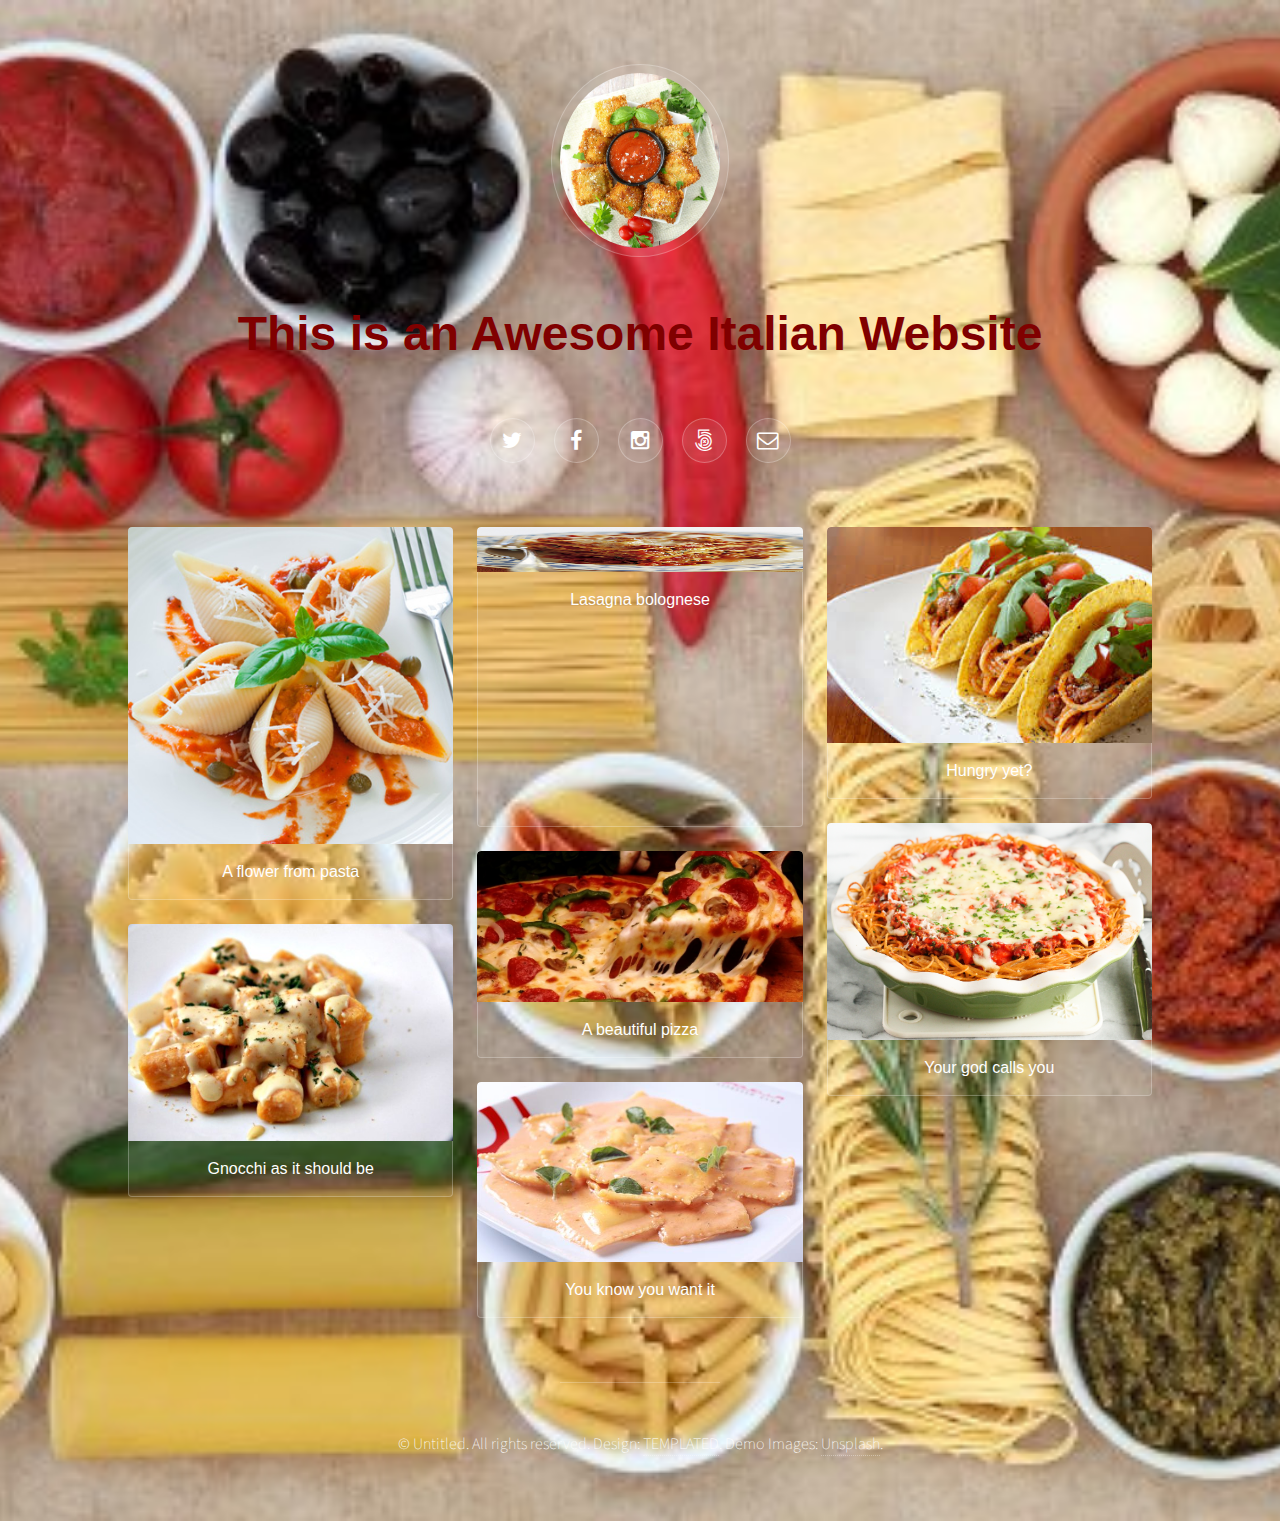
<file: FOOD/templated-visualize/index.html>
<!DOCTYPE HTML>
<!--
	Visualize by TEMPLATED
	templated.co @templatedco
	Released for free under the Creative Commons Attribution 3.0 license (templated.co/license)
-->
<html>
	<head>
		<title>Visualize by TEMPLATED</title>
		<meta charset="utf-8" />
		<meta name="viewport" content="width=device-width, initial-scale=1" />
		<link rel="stylesheet" href="assets/css/main.css" />
	</head>
	<body>

		<!-- Wrapper -->
			<div id="wrapper">

				<!-- Header -->
					<header id="header">
						<span class="avatar"><img src="images/avatar.jpg" alt="" /></span>
						<h1>This is an Awesome Italian Website <br />
						</h1>
						<ul class="icons">
							<li><a href="#" class="icon style2 fa-twitter"><span class="label">Twitter</span></a></li>
							<li><a href="#" class="icon style2 fa-facebook"><span class="label">Facebook</span></a></li>
							<li><a href="#" class="icon style2 fa-instagram"><span class="label">Instagram</span></a></li>
							<li><a href="#" class="icon style2 fa-500px"><span class="label">500px</span></a></li>
							<li><a href="#" class="icon style2 fa-envelope-o"><span class="label">Email</span></a></li>
						</ul>
					</header>

				<!-- Main -->
					<section id="main">

						<!-- Thumbnails -->
							<section class="thumbnails">
								<div>
									<a href="images/fulls/01.jpg">
										<img src="images/thumbs/01.jpg" alt="" />
										<h3>A flower from pasta</h3>
									</a>
									<a href="images/fulls/02.jpg">
										<img src="images/thumbs/02.jpg" alt="" />
										<h3>Gnocchi as it should be</h3>
									</a>
								</div>
								<div>
									<a href="images/fulls/03.jpg">
										<img src="Lazania.jpg" alt="bla" height="15%"  />
										<h3>Lasagna bolognese</h3>
									</a>
									<a href="images/fulls/04.jpg">
										<img src="images/thumbs/04.jpg" alt="" />
										<h3>A beautiful pizza</h3>
									</a>
									<a href="images/fulls/05.jpg">
										<img src="images/thumbs/05.jpg" alt="" />
										<h3>You know you want it</h3>
									</a>
								</div>
								<div>
									<a href="images/fulls/06.jpg">
										<img src="images/thumbs/06.jpg" alt="" />
										<h3>Hungry yet?</h3>
									</a>
									<a href="images/fulls/07.jpg">
										<img src="images/thumbs/07.jpg" alt="" />
										<h3>Your god calls you</h3>
									</a>
								</div>
							</section>

					</section>

				<!-- Footer -->
					<footer id="footer">
						<p>&copy; Untitled. All rights reserved. Design: <a href="http://templated.co">TEMPLATED</a>. Demo Images: <a href="http://unsplash.com">Unsplash</a>.</p>
					</footer>

			</div>

		<!-- Scripts -->
			<script src="assets/js/jquery.min.js"></script>
			<script src="assets/js/jquery.poptrox.min.js"></script>
			<script src="assets/js/skel.min.js"></script>
			<script src="assets/js/main.js"></script>

	</body>
</html>
</file>
<file: FOOD/templated-visualize/assets/css/main.css>
@charset "UTF-8";
@import url(font-awesome.min.css);
@import url("http://fonts.googleapis.com/css?family=Source+Sans+Pro:200");

/*
	Visualize by TEMPLATED
	templated.co @templatedco
	Released for free under the Creative Commons Attribution 3.0 license (templated.co/license)
*/

/* Reset */

	html, body, div, span, applet, object, iframe, h1, h2, h3, h4, h5, h6, p, blockquote, pre, a, abbr, acronym, address, big, cite, code, del, dfn, em, img, ins, kbd, q, s, samp, small, strike, strong, sub, sup, tt, var, b, u, i, center, dl, dt, dd, ol, ul, li, fieldset, form, label, legend, table, caption, tbody, tfoot, thead, tr, th, td, article, aside, canvas, details, embed, figure, figcaption, footer, header, hgroup, menu, nav, output, ruby, section, summary, time, mark, audio, video {
		margin: 0;
		padding: 0;
		border: 0;
		font-size: 100%;
		font: inherit;
		vertical-align: baseline;
	}

	article, aside, details, figcaption, figure, footer, header, hgroup, menu, nav, section {
		display: block;
	}

	body {
		line-height: 1;
	}

	ol, ul {
		list-style: none;
	}

	blockquote, q {
		quotes: none;
	}

	blockquote:before, blockquote:after, q:before, q:after {
		content: '';
		content: none;
	}

	table {
		border-collapse: collapse;
		border-spacing: 0;
	}

	body {
		-webkit-text-size-adjust: none;
	}

/* Box Model */

	*, *:before, *:after {
		-moz-box-sizing: border-box;
		-webkit-box-sizing: border-box;
		box-sizing: border-box;
	}

/* Grid */

	.row {
		border-bottom: solid 1px transparent;
		-moz-box-sizing: border-box;
		-webkit-box-sizing: border-box;
		box-sizing: border-box;
	}

	.row > * {
		float: left;
		-moz-box-sizing: border-box;
		-webkit-box-sizing: border-box;
		box-sizing: border-box;
	}

	.row:after, .row:before {
		content: '';
		display: block;
		clear: both;
		height: 0;
	}

	.row.uniform > * > :first-child {
		margin-top: 0;
	}

	.row.uniform > * > :last-child {
		margin-bottom: 0;
	}

	.row.\30 \25 > * {
		padding: 0 0 0 0em;
	}

	.row.\30 \25 {
		margin: 0 0 -1px 0em;
	}

	.row.uniform.\30 \25 > * {
		padding: 0em 0 0 0em;
	}

	.row.uniform.\30 \25 {
		margin: 0em 0 -1px 0em;
	}

	.row > * {
		padding: 0 0 0 2em;
	}

	.row {
		margin: 0 0 -1px -2em;
	}

	.row.uniform > * {
		padding: 2em 0 0 2em;
	}

	.row.uniform {
		margin: -2em 0 -1px -2em;
	}

	.row.\32 00\25 > * {
		padding: 0 0 0 4em;
	}

	.row.\32 00\25 {
		margin: 0 0 -1px -4em;
	}

	.row.uniform.\32 00\25 > * {
		padding: 4em 0 0 4em;
	}

	.row.uniform.\32 00\25 {
		margin: -4em 0 -1px -4em;
	}

	.row.\31 50\25 > * {
		padding: 0 0 0 3em;
	}

	.row.\31 50\25 {
		margin: 0 0 -1px -3em;
	}

	.row.uniform.\31 50\25 > * {
		padding: 3em 0 0 3em;
	}

	.row.uniform.\31 50\25 {
		margin: -3em 0 -1px -3em;
	}

	.row.\35 0\25 > * {
		padding: 0 0 0 1em;
	}

	.row.\35 0\25 {
		margin: 0 0 -1px -1em;
	}

	.row.uniform.\35 0\25 > * {
		padding: 1em 0 0 1em;
	}

	.row.uniform.\35 0\25 {
		margin: -1em 0 -1px -1em;
	}

	.row.\32 5\25 > * {
		padding: 0 0 0 0.5em;
	}

	.row.\32 5\25 {
		margin: 0 0 -1px -0.5em;
	}

	.row.uniform.\32 5\25 > * {
		padding: 0.5em 0 0 0.5em;
	}

	.row.uniform.\32 5\25 {
		margin: -0.5em 0 -1px -0.5em;
	}

	.\31 2u, .\31 2u\24 {
		width: 100%;
		clear: none;
		margin-left: 0;
	}

	.\31 1u, .\31 1u\24 {
		width: 91.6666666667%;
		clear: none;
		margin-left: 0;
	}

	.\31 0u, .\31 0u\24 {
		width: 83.3333333333%;
		clear: none;
		margin-left: 0;
	}

	.\39 u, .\39 u\24 {
		width: 75%;
		clear: none;
		margin-left: 0;
	}

	.\38 u, .\38 u\24 {
		width: 66.6666666667%;
		clear: none;
		margin-left: 0;
	}

	.\37 u, .\37 u\24 {
		width: 58.3333333333%;
		clear: none;
		margin-left: 0;
	}

	.\36 u, .\36 u\24 {
		width: 50%;
		clear: none;
		margin-left: 0;
	}

	.\35 u, .\35 u\24 {
		width: 41.6666666667%;
		clear: none;
		margin-left: 0;
	}

	.\34 u, .\34 u\24 {
		width: 33.3333333333%;
		clear: none;
		margin-left: 0;
	}

	.\33 u, .\33 u\24 {
		width: 25%;
		clear: none;
		margin-left: 0;
	}

	.\32 u, .\32 u\24 {
		width: 16.6666666667%;
		clear: none;
		margin-left: 0;
	}

	.\31 u, .\31 u\24 {
		width: 8.3333333333%;
		clear: none;
		margin-left: 0;
	}

	.\31 2u\24 + *,
	.\31 1u\24 + *,
	.\31 0u\24 + *,
	.\39 u\24 + *,
	.\38 u\24 + *,
	.\37 u\24 + *,
	.\36 u\24 + *,
	.\35 u\24 + *,
	.\34 u\24 + *,
	.\33 u\24 + *,
	.\32 u\24 + *,
	.\31 u\24 + * {
		clear: left;
	}

	.\-11u {
		margin-left: 91.66667%;
	}

	.\-10u {
		margin-left: 83.33333%;
	}

	.\-9u {
		margin-left: 75%;
	}

	.\-8u {
		margin-left: 66.66667%;
	}

	.\-7u {
		margin-left: 58.33333%;
	}

	.\-6u {
		margin-left: 50%;
	}

	.\-5u {
		margin-left: 41.66667%;
	}

	.\-4u {
		margin-left: 33.33333%;
	}

	.\-3u {
		margin-left: 25%;
	}

	.\-2u {
		margin-left: 16.66667%;
	}

	.\-1u {
		margin-left: 8.33333%;
	}

	@media screen and (max-width: 1680px) {

		.row > * {
			padding: 0 0 0 2em;
		}

		.row {
			margin: 0 0 -1px -2em;
		}

		.row.uniform > * {
			padding: 2em 0 0 2em;
		}

		.row.uniform {
			margin: -2em 0 -1px -2em;
		}

		.row.\32 00\25 > * {
			padding: 0 0 0 4em;
		}

		.row.\32 00\25 {
			margin: 0 0 -1px -4em;
		}

		.row.uniform.\32 00\25 > * {
			padding: 4em 0 0 4em;
		}

		.row.uniform.\32 00\25 {
			margin: -4em 0 -1px -4em;
		}

		.row.\31 50\25 > * {
			padding: 0 0 0 3em;
		}

		.row.\31 50\25 {
			margin: 0 0 -1px -3em;
		}

		.row.uniform.\31 50\25 > * {
			padding: 3em 0 0 3em;
		}

		.row.uniform.\31 50\25 {
			margin: -3em 0 -1px -3em;
		}

		.row.\35 0\25 > * {
			padding: 0 0 0 1em;
		}

		.row.\35 0\25 {
			margin: 0 0 -1px -1em;
		}

		.row.uniform.\35 0\25 > * {
			padding: 1em 0 0 1em;
		}

		.row.uniform.\35 0\25 {
			margin: -1em 0 -1px -1em;
		}

		.row.\32 5\25 > * {
			padding: 0 0 0 0.5em;
		}

		.row.\32 5\25 {
			margin: 0 0 -1px -0.5em;
		}

		.row.uniform.\32 5\25 > * {
			padding: 0.5em 0 0 0.5em;
		}

		.row.uniform.\32 5\25 {
			margin: -0.5em 0 -1px -0.5em;
		}

		.\31 2u\28xlarge\29, .\31 2u\24\28xlarge\29 {
			width: 100%;
			clear: none;
			margin-left: 0;
		}

		.\31 1u\28xlarge\29, .\31 1u\24\28xlarge\29 {
			width: 91.6666666667%;
			clear: none;
			margin-left: 0;
		}

		.\31 0u\28xlarge\29, .\31 0u\24\28xlarge\29 {
			width: 83.3333333333%;
			clear: none;
			margin-left: 0;
		}

		.\39 u\28xlarge\29, .\39 u\24\28xlarge\29 {
			width: 75%;
			clear: none;
			margin-left: 0;
		}

		.\38 u\28xlarge\29, .\38 u\24\28xlarge\29 {
			width: 66.6666666667%;
			clear: none;
			margin-left: 0;
		}

		.\37 u\28xlarge\29, .\37 u\24\28xlarge\29 {
			width: 58.3333333333%;
			clear: none;
			margin-left: 0;
		}

		.\36 u\28xlarge\29, .\36 u\24\28xlarge\29 {
			width: 50%;
			clear: none;
			margin-left: 0;
		}

		.\35 u\28xlarge\29, .\35 u\24\28xlarge\29 {
			width: 41.6666666667%;
			clear: none;
			margin-left: 0;
		}

		.\34 u\28xlarge\29, .\34 u\24\28xlarge\29 {
			width: 33.3333333333%;
			clear: none;
			margin-left: 0;
		}

		.\33 u\28xlarge\29, .\33 u\24\28xlarge\29 {
			width: 25%;
			clear: none;
			margin-left: 0;
		}

		.\32 u\28xlarge\29, .\32 u\24\28xlarge\29 {
			width: 16.6666666667%;
			clear: none;
			margin-left: 0;
		}

		.\31 u\28xlarge\29, .\31 u\24\28xlarge\29 {
			width: 8.3333333333%;
			clear: none;
			margin-left: 0;
		}

		.\31 2u\24\28xlarge\29 + *,
		.\31 1u\24\28xlarge\29 + *,
		.\31 0u\24\28xlarge\29 + *,
		.\39 u\24\28xlarge\29 + *,
		.\38 u\24\28xlarge\29 + *,
		.\37 u\24\28xlarge\29 + *,
		.\36 u\24\28xlarge\29 + *,
		.\35 u\24\28xlarge\29 + *,
		.\34 u\24\28xlarge\29 + *,
		.\33 u\24\28xlarge\29 + *,
		.\32 u\24\28xlarge\29 + *,
		.\31 u\24\28xlarge\29 + * {
			clear: left;
		}

		.\-11u\28xlarge\29 {
			margin-left: 91.66667%;
		}

		.\-10u\28xlarge\29 {
			margin-left: 83.33333%;
		}

		.\-9u\28xlarge\29 {
			margin-left: 75%;
		}

		.\-8u\28xlarge\29 {
			margin-left: 66.66667%;
		}

		.\-7u\28xlarge\29 {
			margin-left: 58.33333%;
		}

		.\-6u\28xlarge\29 {
			margin-left: 50%;
		}

		.\-5u\28xlarge\29 {
			margin-left: 41.66667%;
		}

		.\-4u\28xlarge\29 {
			margin-left: 33.33333%;
		}

		.\-3u\28xlarge\29 {
			margin-left: 25%;
		}

		.\-2u\28xlarge\29 {
			margin-left: 16.66667%;
		}

		.\-1u\28xlarge\29 {
			margin-left: 8.33333%;
		}

	}

	@media screen and (max-width: 1280px) {

		.row > * {
			padding: 0 0 0 2em;
		}

		.row {
			margin: 0 0 -1px -2em;
		}

		.row.uniform > * {
			padding: 2em 0 0 2em;
		}

		.row.uniform {
			margin: -2em 0 -1px -2em;
		}

		.row.\32 00\25 > * {
			padding: 0 0 0 4em;
		}

		.row.\32 00\25 {
			margin: 0 0 -1px -4em;
		}

		.row.uniform.\32 00\25 > * {
			padding: 4em 0 0 4em;
		}

		.row.uniform.\32 00\25 {
			margin: -4em 0 -1px -4em;
		}

		.row.\31 50\25 > * {
			padding: 0 0 0 3em;
		}

		.row.\31 50\25 {
			margin: 0 0 -1px -3em;
		}

		.row.uniform.\31 50\25 > * {
			padding: 3em 0 0 3em;
		}

		.row.uniform.\31 50\25 {
			margin: -3em 0 -1px -3em;
		}

		.row.\35 0\25 > * {
			padding: 0 0 0 1em;
		}

		.row.\35 0\25 {
			margin: 0 0 -1px -1em;
		}

		.row.uniform.\35 0\25 > * {
			padding: 1em 0 0 1em;
		}

		.row.uniform.\35 0\25 {
			margin: -1em 0 -1px -1em;
		}

		.row.\32 5\25 > * {
			padding: 0 0 0 0.5em;
		}

		.row.\32 5\25 {
			margin: 0 0 -1px -0.5em;
		}

		.row.uniform.\32 5\25 > * {
			padding: 0.5em 0 0 0.5em;
		}

		.row.uniform.\32 5\25 {
			margin: -0.5em 0 -1px -0.5em;
		}

		.\31 2u\28large\29, .\31 2u\24\28large\29 {
			width: 100%;
			clear: none;
			margin-left: 0;
		}

		.\31 1u\28large\29, .\31 1u\24\28large\29 {
			width: 91.6666666667%;
			clear: none;
			margin-left: 0;
		}

		.\31 0u\28large\29, .\31 0u\24\28large\29 {
			width: 83.3333333333%;
			clear: none;
			margin-left: 0;
		}

		.\39 u\28large\29, .\39 u\24\28large\29 {
			width: 75%;
			clear: none;
			margin-left: 0;
		}

		.\38 u\28large\29, .\38 u\24\28large\29 {
			width: 66.6666666667%;
			clear: none;
			margin-left: 0;
		}

		.\37 u\28large\29, .\37 u\24\28large\29 {
			width: 58.3333333333%;
			clear: none;
			margin-left: 0;
		}

		.\36 u\28large\29, .\36 u\24\28large\29 {
			width: 50%;
			clear: none;
			margin-left: 0;
		}

		.\35 u\28large\29, .\35 u\24\28large\29 {
			width: 41.6666666667%;
			clear: none;
			margin-left: 0;
		}

		.\34 u\28large\29, .\34 u\24\28large\29 {
			width: 33.3333333333%;
			clear: none;
			margin-left: 0;
		}

		.\33 u\28large\29, .\33 u\24\28large\29 {
			width: 25%;
			clear: none;
			margin-left: 0;
		}

		.\32 u\28large\29, .\32 u\24\28large\29 {
			width: 16.6666666667%;
			clear: none;
			margin-left: 0;
		}

		.\31 u\28large\29, .\31 u\24\28large\29 {
			width: 8.3333333333%;
			clear: none;
			margin-left: 0;
		}

		.\31 2u\24\28large\29 + *,
		.\31 1u\24\28large\29 + *,
		.\31 0u\24\28large\29 + *,
		.\39 u\24\28large\29 + *,
		.\38 u\24\28large\29 + *,
		.\37 u\24\28large\29 + *,
		.\36 u\24\28large\29 + *,
		.\35 u\24\28large\29 + *,
		.\34 u\24\28large\29 + *,
		.\33 u\24\28large\29 + *,
		.\32 u\24\28large\29 + *,
		.\31 u\24\28large\29 + * {
			clear: left;
		}

		.\-11u\28large\29 {
			margin-left: 91.66667%;
		}

		.\-10u\28large\29 {
			margin-left: 83.33333%;
		}

		.\-9u\28large\29 {
			margin-left: 75%;
		}

		.\-8u\28large\29 {
			margin-left: 66.66667%;
		}

		.\-7u\28large\29 {
			margin-left: 58.33333%;
		}

		.\-6u\28large\29 {
			margin-left: 50%;
		}

		.\-5u\28large\29 {
			margin-left: 41.66667%;
		}

		.\-4u\28large\29 {
			margin-left: 33.33333%;
		}

		.\-3u\28large\29 {
			margin-left: 25%;
		}

		.\-2u\28large\29 {
			margin-left: 16.66667%;
		}

		.\-1u\28large\29 {
			margin-left: 8.33333%;
		}

	}

	@media screen and (max-width: 980px) {

		.row > * {
			padding: 0 0 0 2em;
		}

		.row {
			margin: 0 0 -1px -2em;
		}

		.row.uniform > * {
			padding: 2em 0 0 2em;
		}

		.row.uniform {
			margin: -2em 0 -1px -2em;
		}

		.row.\32 00\25 > * {
			padding: 0 0 0 4em;
		}

		.row.\32 00\25 {
			margin: 0 0 -1px -4em;
		}

		.row.uniform.\32 00\25 > * {
			padding: 4em 0 0 4em;
		}

		.row.uniform.\32 00\25 {
			margin: -4em 0 -1px -4em;
		}

		.row.\31 50\25 > * {
			padding: 0 0 0 3em;
		}

		.row.\31 50\25 {
			margin: 0 0 -1px -3em;
		}

		.row.uniform.\31 50\25 > * {
			padding: 3em 0 0 3em;
		}

		.row.uniform.\31 50\25 {
			margin: -3em 0 -1px -3em;
		}

		.row.\35 0\25 > * {
			padding: 0 0 0 1em;
		}

		.row.\35 0\25 {
			margin: 0 0 -1px -1em;
		}

		.row.uniform.\35 0\25 > * {
			padding: 1em 0 0 1em;
		}

		.row.uniform.\35 0\25 {
			margin: -1em 0 -1px -1em;
		}

		.row.\32 5\25 > * {
			padding: 0 0 0 0.5em;
		}

		.row.\32 5\25 {
			margin: 0 0 -1px -0.5em;
		}

		.row.uniform.\32 5\25 > * {
			padding: 0.5em 0 0 0.5em;
		}

		.row.uniform.\32 5\25 {
			margin: -0.5em 0 -1px -0.5em;
		}

		.\31 2u\28medium\29, .\31 2u\24\28medium\29 {
			width: 100%;
			clear: none;
			margin-left: 0;
		}

		.\31 1u\28medium\29, .\31 1u\24\28medium\29 {
			width: 91.6666666667%;
			clear: none;
			margin-left: 0;
		}

		.\31 0u\28medium\29, .\31 0u\24\28medium\29 {
			width: 83.3333333333%;
			clear: none;
			margin-left: 0;
		}

		.\39 u\28medium\29, .\39 u\24\28medium\29 {
			width: 75%;
			clear: none;
			margin-left: 0;
		}

		.\38 u\28medium\29, .\38 u\24\28medium\29 {
			width: 66.6666666667%;
			clear: none;
			margin-left: 0;
		}

		.\37 u\28medium\29, .\37 u\24\28medium\29 {
			width: 58.3333333333%;
			clear: none;
			margin-left: 0;
		}

		.\36 u\28medium\29, .\36 u\24\28medium\29 {
			width: 50%;
			clear: none;
			margin-left: 0;
		}

		.\35 u\28medium\29, .\35 u\24\28medium\29 {
			width: 41.6666666667%;
			clear: none;
			margin-left: 0;
		}

		.\34 u\28medium\29, .\34 u\24\28medium\29 {
			width: 33.3333333333%;
			clear: none;
			margin-left: 0;
		}

		.\33 u\28medium\29, .\33 u\24\28medium\29 {
			width: 25%;
			clear: none;
			margin-left: 0;
		}

		.\32 u\28medium\29, .\32 u\24\28medium\29 {
			width: 16.6666666667%;
			clear: none;
			margin-left: 0;
		}

		.\31 u\28medium\29, .\31 u\24\28medium\29 {
			width: 8.3333333333%;
			clear: none;
			margin-left: 0;
		}

		.\31 2u\24\28medium\29 + *,
		.\31 1u\24\28medium\29 + *,
		.\31 0u\24\28medium\29 + *,
		.\39 u\24\28medium\29 + *,
		.\38 u\24\28medium\29 + *,
		.\37 u\24\28medium\29 + *,
		.\36 u\24\28medium\29 + *,
		.\35 u\24\28medium\29 + *,
		.\34 u\24\28medium\29 + *,
		.\33 u\24\28medium\29 + *,
		.\32 u\24\28medium\29 + *,
		.\31 u\24\28medium\29 + * {
			clear: left;
		}

		.\-11u\28medium\29 {
			margin-left: 91.66667%;
		}

		.\-10u\28medium\29 {
			margin-left: 83.33333%;
		}

		.\-9u\28medium\29 {
			margin-left: 75%;
		}

		.\-8u\28medium\29 {
			margin-left: 66.66667%;
		}

		.\-7u\28medium\29 {
			margin-left: 58.33333%;
		}

		.\-6u\28medium\29 {
			margin-left: 50%;
		}

		.\-5u\28medium\29 {
			margin-left: 41.66667%;
		}

		.\-4u\28medium\29 {
			margin-left: 33.33333%;
		}

		.\-3u\28medium\29 {
			margin-left: 25%;
		}

		.\-2u\28medium\29 {
			margin-left: 16.66667%;
		}

		.\-1u\28medium\29 {
			margin-left: 8.33333%;
		}

	}

	@media screen and (max-width: 736px) {

		.row > * {
			padding: 0 0 0 2em;
		}

		.row {
			margin: 0 0 -1px -2em;
		}

		.row.uniform > * {
			padding: 2em 0 0 2em;
		}

		.row.uniform {
			margin: -2em 0 -1px -2em;
		}

		.row.\32 00\25 > * {
			padding: 0 0 0 4em;
		}

		.row.\32 00\25 {
			margin: 0 0 -1px -4em;
		}

		.row.uniform.\32 00\25 > * {
			padding: 4em 0 0 4em;
		}

		.row.uniform.\32 00\25 {
			margin: -4em 0 -1px -4em;
		}

		.row.\31 50\25 > * {
			padding: 0 0 0 3em;
		}

		.row.\31 50\25 {
			margin: 0 0 -1px -3em;
		}

		.row.uniform.\31 50\25 > * {
			padding: 3em 0 0 3em;
		}

		.row.uniform.\31 50\25 {
			margin: -3em 0 -1px -3em;
		}

		.row.\35 0\25 > * {
			padding: 0 0 0 1em;
		}

		.row.\35 0\25 {
			margin: 0 0 -1px -1em;
		}

		.row.uniform.\35 0\25 > * {
			padding: 1em 0 0 1em;
		}

		.row.uniform.\35 0\25 {
			margin: -1em 0 -1px -1em;
		}

		.row.\32 5\25 > * {
			padding: 0 0 0 0.5em;
		}

		.row.\32 5\25 {
			margin: 0 0 -1px -0.5em;
		}

		.row.uniform.\32 5\25 > * {
			padding: 0.5em 0 0 0.5em;
		}

		.row.uniform.\32 5\25 {
			margin: -0.5em 0 -1px -0.5em;
		}

		.\31 2u\28small\29, .\31 2u\24\28small\29 {
			width: 100%;
			clear: none;
			margin-left: 0;
		}

		.\31 1u\28small\29, .\31 1u\24\28small\29 {
			width: 91.6666666667%;
			clear: none;
			margin-left: 0;
		}

		.\31 0u\28small\29, .\31 0u\24\28small\29 {
			width: 83.3333333333%;
			clear: none;
			margin-left: 0;
		}

		.\39 u\28small\29, .\39 u\24\28small\29 {
			width: 75%;
			clear: none;
			margin-left: 0;
		}

		.\38 u\28small\29, .\38 u\24\28small\29 {
			width: 66.6666666667%;
			clear: none;
			margin-left: 0;
		}

		.\37 u\28small\29, .\37 u\24\28small\29 {
			width: 58.3333333333%;
			clear: none;
			margin-left: 0;
		}

		.\36 u\28small\29, .\36 u\24\28small\29 {
			width: 50%;
			clear: none;
			margin-left: 0;
		}

		.\35 u\28small\29, .\35 u\24\28small\29 {
			width: 41.6666666667%;
			clear: none;
			margin-left: 0;
		}

		.\34 u\28small\29, .\34 u\24\28small\29 {
			width: 33.3333333333%;
			clear: none;
			margin-left: 0;
		}

		.\33 u\28small\29, .\33 u\24\28small\29 {
			width: 25%;
			clear: none;
			margin-left: 0;
		}

		.\32 u\28small\29, .\32 u\24\28small\29 {
			width: 16.6666666667%;
			clear: none;
			margin-left: 0;
		}

		.\31 u\28small\29, .\31 u\24\28small\29 {
			width: 8.3333333333%;
			clear: none;
			margin-left: 0;
		}

		.\31 2u\24\28small\29 + *,
		.\31 1u\24\28small\29 + *,
		.\31 0u\24\28small\29 + *,
		.\39 u\24\28small\29 + *,
		.\38 u\24\28small\29 + *,
		.\37 u\24\28small\29 + *,
		.\36 u\24\28small\29 + *,
		.\35 u\24\28small\29 + *,
		.\34 u\24\28small\29 + *,
		.\33 u\24\28small\29 + *,
		.\32 u\24\28small\29 + *,
		.\31 u\24\28small\29 + * {
			clear: left;
		}

		.\-11u\28small\29 {
			margin-left: 91.66667%;
		}

		.\-10u\28small\29 {
			margin-left: 83.33333%;
		}

		.\-9u\28small\29 {
			margin-left: 75%;
		}

		.\-8u\28small\29 {
			margin-left: 66.66667%;
		}

		.\-7u\28small\29 {
			margin-left: 58.33333%;
		}

		.\-6u\28small\29 {
			margin-left: 50%;
		}

		.\-5u\28small\29 {
			margin-left: 41.66667%;
		}

		.\-4u\28small\29 {
			margin-left: 33.33333%;
		}

		.\-3u\28small\29 {
			margin-left: 25%;
		}

		.\-2u\28small\29 {
			margin-left: 16.66667%;
		}

		.\-1u\28small\29 {
			margin-left: 8.33333%;
		}

	}

	@media screen and (max-width: 480px) {

		.row > * {
			padding: 0 0 0 2em;
		}

		.row {
			margin: 0 0 -1px -2em;
		}

		.row.uniform > * {
			padding: 2em 0 0 2em;
		}

		.row.uniform {
			margin: -2em 0 -1px -2em;
		}

		.row.\32 00\25 > * {
			padding: 0 0 0 4em;
		}

		.row.\32 00\25 {
			margin: 0 0 -1px -4em;
		}

		.row.uniform.\32 00\25 > * {
			padding: 4em 0 0 4em;
		}

		.row.uniform.\32 00\25 {
			margin: -4em 0 -1px -4em;
		}

		.row.\31 50\25 > * {
			padding: 0 0 0 3em;
		}

		.row.\31 50\25 {
			margin: 0 0 -1px -3em;
		}

		.row.uniform.\31 50\25 > * {
			padding: 3em 0 0 3em;
		}

		.row.uniform.\31 50\25 {
			margin: -3em 0 -1px -3em;
		}

		.row.\35 0\25 > * {
			padding: 0 0 0 1em;
		}

		.row.\35 0\25 {
			margin: 0 0 -1px -1em;
		}

		.row.uniform.\35 0\25 > * {
			padding: 1em 0 0 1em;
		}

		.row.uniform.\35 0\25 {
			margin: -1em 0 -1px -1em;
		}

		.row.\32 5\25 > * {
			padding: 0 0 0 0.5em;
		}

		.row.\32 5\25 {
			margin: 0 0 -1px -0.5em;
		}

		.row.uniform.\32 5\25 > * {
			padding: 0.5em 0 0 0.5em;
		}

		.row.uniform.\32 5\25 {
			margin: -0.5em 0 -1px -0.5em;
		}

		.\31 2u\28xsmall\29, .\31 2u\24\28xsmall\29 {
			width: 100%;
			clear: none;
			margin-left: 0;
		}

		.\31 1u\28xsmall\29, .\31 1u\24\28xsmall\29 {
			width: 91.6666666667%;
			clear: none;
			margin-left: 0;
		}

		.\31 0u\28xsmall\29, .\31 0u\24\28xsmall\29 {
			width: 83.3333333333%;
			clear: none;
			margin-left: 0;
		}

		.\39 u\28xsmall\29, .\39 u\24\28xsmall\29 {
			width: 75%;
			clear: none;
			margin-left: 0;
		}

		.\38 u\28xsmall\29, .\38 u\24\28xsmall\29 {
			width: 66.6666666667%;
			clear: none;
			margin-left: 0;
		}

		.\37 u\28xsmall\29, .\37 u\24\28xsmall\29 {
			width: 58.3333333333%;
			clear: none;
			margin-left: 0;
		}

		.\36 u\28xsmall\29, .\36 u\24\28xsmall\29 {
			width: 50%;
			clear: none;
			margin-left: 0;
		}

		.\35 u\28xsmall\29, .\35 u\24\28xsmall\29 {
			width: 41.6666666667%;
			clear: none;
			margin-left: 0;
		}

		.\34 u\28xsmall\29, .\34 u\24\28xsmall\29 {
			width: 33.3333333333%;
			clear: none;
			margin-left: 0;
		}

		.\33 u\28xsmall\29, .\33 u\24\28xsmall\29 {
			width: 25%;
			clear: none;
			margin-left: 0;
		}

		.\32 u\28xsmall\29, .\32 u\24\28xsmall\29 {
			width: 16.6666666667%;
			clear: none;
			margin-left: 0;
		}

		.\31 u\28xsmall\29, .\31 u\24\28xsmall\29 {
			width: 8.3333333333%;
			clear: none;
			margin-left: 0;
		}

		.\31 2u\24\28xsmall\29 + *,
		.\31 1u\24\28xsmall\29 + *,
		.\31 0u\24\28xsmall\29 + *,
		.\39 u\24\28xsmall\29 + *,
		.\38 u\24\28xsmall\29 + *,
		.\37 u\24\28xsmall\29 + *,
		.\36 u\24\28xsmall\29 + *,
		.\35 u\24\28xsmall\29 + *,
		.\34 u\24\28xsmall\29 + *,
		.\33 u\24\28xsmall\29 + *,
		.\32 u\24\28xsmall\29 + *,
		.\31 u\24\28xsmall\29 + * {
			clear: left;
		}

		.\-11u\28xsmall\29 {
			margin-left: 91.66667%;
		}

		.\-10u\28xsmall\29 {
			margin-left: 83.33333%;
		}

		.\-9u\28xsmall\29 {
			margin-left: 75%;
		}

		.\-8u\28xsmall\29 {
			margin-left: 66.66667%;
		}

		.\-7u\28xsmall\29 {
			margin-left: 58.33333%;
		}

		.\-6u\28xsmall\29 {
			margin-left: 50%;
		}

		.\-5u\28xsmall\29 {
			margin-left: 41.66667%;
		}

		.\-4u\28xsmall\29 {
			margin-left: 33.33333%;
		}

		.\-3u\28xsmall\29 {
			margin-left: 25%;
		}

		.\-2u\28xsmall\29 {
			margin-left: 16.66667%;
		}

		.\-1u\28xsmall\29 {
			margin-left: 8.33333%;
		}

	}

/* Basic */

	@-ms-viewport {
		width: device-width;
	}

	body {
		-ms-overflow-style: scrollbar;
	}

	@media screen and (max-width: 480px) {

		html, body {
			min-width: 320px;
		}

	}

	body {
		background-color: #000;
		background-image: url("../../images/bg.jpg");
		background-size: cover;
		background-position: top center;
	}

		body.is-loading *, body.is-loading *:before, body.is-loading *:after {
			-moz-animation: none !important;
			-webkit-animation: none !important;
			-ms-animation: none !important;
			animation: none !important;
			-moz-transition: none !important;
			-webkit-transition: none !important;
			-ms-transition: none !important;
			transition: none !important;
		}

/* Type */

	body, input, select, textarea {
		color: rgba(255, 255, 255, 1);
		font-family: "Source Sans Pro", Helvetica, sans-serif;
		font-size: 13pt;
		font-weight: 200;
		line-height: 1.65;
	}

		@media screen and (max-width: 1280px) {

			body, input, select, textarea {
				font-size: 12pt;
			}

		}

	a {
		color: inherit;
		text-decoration: none;
		border-bottom: dotted 1px rgba(255, 255, 255, 0.35);
		-moz-transition: border-bottom-color 0.2s ease-in-out, color 0.2s ease-in-out;
		-webkit-transition: border-bottom-color 0.2s ease-in-out, color 0.2s ease-in-out;
		-ms-transition: border-bottom-color 0.2s ease-in-out, color 0.2s ease-in-out;
		transition: border-bottom-color 0.2s ease-in-out, color 0.2s ease-in-out;
	}

		a:hover {
			color: #ffffff;
			border-bottom-color: transparent;
		}

	strong, b {
		color: #ffffff;
		font-weight: 200;
	}

	em, i {
		font-style: italic;
	}

	p {
		margin: 0 0 2em 0;
	}

	h1, h2, h3, h4, h5, h6 {
		color: white;
		font-weight: 300;
		line-height: 1.5;
		margin: 0 0 1em 0;
		font-family: arial;
	}

		h1 a, h2 a, h3 a, h4 a, h5 a, h6 a {
			color: inherit;
			text-decoration: none;
		}

		@media screen and (max-width: 980px) {

			h1 br, h2 br, h3 br, h4 br, h5 br, h6 br {
				display: none;
			}

		}

	h1 {
		font-size: 1.75em;
	}

		@media screen and (max-width: 980px) {

			h1 {
				font-size: 1.5em;
			}

		}

		@media screen and (max-width: 736px) {

			h1 {
				font-size: 1.25em;
			}

		}

	h2 {
		font-size: 1.35em;
	}

		@media screen and (max-width: 736px) {

			h2 {
				font-size: 1em;
			}

		}

	h3 {
		font-size: 1em;
	}

	h4 {
		font-size: 1em;
	}

	h5 {
		font-size: 0.9em;
	}

	h6 {
		font-size: 0.7em;
	}

	sub {
		font-size: 0.8em;
		position: relative;
		top: 0.5em;
	}

	sup {
		font-size: 0.8em;
		position: relative;
		top: -0.5em;
	}

	blockquote {
		border-left: solid 4px rgba(255, 255, 255, 0.25);
		font-style: italic;
		margin: 0 0 2em 0;
		padding: 0.5em 0 0.5em 2em;
	}

	code {
		background: rgba(255, 255, 255, 0.075);
		border-radius: 4px;
		border: solid 1px rgba(255, 255, 255, 0.25);
		font-family: "Courier New", monospace;
		font-size: 0.9em;
		margin: 0 0.25em;
		padding: 0.25em 0.65em;
	}

	pre {
		-webkit-overflow-scrolling: touch;
		font-family: "Courier New", monospace;
		font-size: 0.9em;
		margin: 0 0 2em 0;
	}

		pre code {
			display: block;
			line-height: 1.75;
			padding: 1em 1.5em;
			overflow-x: auto;
		}

	hr {
		border: 0;
		border-bottom: solid 1px rgba(255, 255, 255, 0.25);
		margin: 2em 0;
	}

		hr.major {
			margin: 3em 0;
		}

	.align-left {
		text-align: left;
	}

	.align-center {
		text-align: center;
	}

	.align-right {
		text-align: right;
	}

/* Section/Article */

	section.special, article.special {
		text-align: center;
	}

	header p {
		color: rgba(255, 255, 255, 0.35);
		position: relative;
		margin: 0 0 1.5em 0;
	}

	header h2 + p {
		font-size: 1.25em;
		margin-top: -1em;
	}

	header h3 + p {
		font-size: 1.1em;
		margin-top: -0.8em;
	}

	header h4 + p,
	header h5 + p,
	header h6 + p {
		font-size: 0.9em;
		margin-top: -0.6em;
	}

/* Form */

	form {
		margin: 0 0 2em 0;
	}

	label {
		color: #ffffff;
		display: block;
		font-size: 0.9em;
		font-weight: 200;
		margin: 0 0 1em 0;
	}

	input[type="text"],
	input[type="password"],
	input[type="email"],
	input[type="tel"],
	select,
	textarea {
		-moz-appearance: none;
		-webkit-appearance: none;
		-ms-appearance: none;
		appearance: none;
		background: rgba(255, 255, 255, 0.075);
		border-radius: 4px;
		border: none;
		border: solid 1px rgba(255, 255, 255, 0.25);
		color: inherit;
		display: block;
		outline: 0;
		padding: 0 1em;
		text-decoration: none;
		width: 100%;
	}

		input[type="text"]:invalid,
		input[type="password"]:invalid,
		input[type="email"]:invalid,
		input[type="tel"]:invalid,
		select:invalid,
		textarea:invalid {
			box-shadow: none;
		}

		input[type="text"]:focus,
		input[type="password"]:focus,
		input[type="email"]:focus,
		input[type="tel"]:focus,
		select:focus,
		textarea:focus {
			border-color: #FF6382;
			box-shadow: 0 0 0 1px #FF6382;
		}

	.select-wrapper {
		text-decoration: none;
		display: block;
		position: relative;
	}

		.select-wrapper:before {
			content: "";
			-moz-osx-font-smoothing: grayscale;
			-webkit-font-smoothing: antialiased;
			font-family: FontAwesome;
			font-style: normal;
			font-weight: normal;
			text-transform: none !important;
		}

		.select-wrapper:before {
			color: rgba(255, 255, 255, 0.25);
			display: block;
			height: 2.75em;
			line-height: 2.75em;
			pointer-events: none;
			position: absolute;
			right: 0;
			text-align: center;
			top: 0;
			width: 2.75em;
		}

		.select-wrapper select::-ms-expand {
			display: none;
		}

	input[type="text"],
	input[type="password"],
	input[type="email"],
	select {
		height: 2.75em;
	}

	textarea {
		padding: 0.75em 1em;
	}

	input[type="checkbox"],
	input[type="radio"] {
		-moz-appearance: none;
		-webkit-appearance: none;
		-ms-appearance: none;
		appearance: none;
		display: block;
		float: left;
		margin-right: -2em;
		opacity: 0;
		width: 1em;
		z-index: -1;
	}

		input[type="checkbox"] + label,
		input[type="radio"] + label {
			text-decoration: none;
			color: rgba(255, 255, 255, 0.65);
			cursor: pointer;
			display: inline-block;
			font-size: 1em;
			font-weight: 200;
			padding-left: 2.4em;
			padding-right: 0.75em;
			position: relative;
		}

			input[type="checkbox"] + label:before,
			input[type="radio"] + label:before {
				-moz-osx-font-smoothing: grayscale;
				-webkit-font-smoothing: antialiased;
				font-family: FontAwesome;
				font-style: normal;
				font-weight: normal;
				text-transform: none !important;
			}

			input[type="checkbox"] + label:before,
			input[type="radio"] + label:before {
				background: rgba(255, 255, 255, 0.075);
				border-radius: 4px;
				border: solid 1px rgba(255, 255, 255, 0.25);
				content: '';
				display: inline-block;
				height: 1.65em;
				left: 0;
				line-height: 1.58125em;
				position: absolute;
				text-align: center;
				top: 0;
				width: 1.65em;
			}

		input[type="checkbox"]:checked + label:before,
		input[type="radio"]:checked + label:before {
			background: #FF6382;
			border-color: #FF6382;
			color: #ffffff;
			content: '\f00c';
		}

		input[type="checkbox"]:focus + label:before,
		input[type="radio"]:focus + label:before {
			border-color: #FF6382;
			box-shadow: 0 0 0 1px #FF6382;
		}

	input[type="checkbox"] + label:before {
		border-radius: 4px;
	}

	input[type="radio"] + label:before {
		border-radius: 100%;
	}

	::-webkit-input-placeholder {
		color: rgba(255, 255, 255, 0.35) !important;
		opacity: 1.0;
	}

	:-moz-placeholder {
		color: rgba(255, 255, 255, 0.35) !important;
		opacity: 1.0;
	}

	::-moz-placeholder {
		color: rgba(255, 255, 255, 0.35) !important;
		opacity: 1.0;
	}

	:-ms-input-placeholder {
		color: rgba(255, 255, 255, 0.35) !important;
		opacity: 1.0;
	}

	.formerize-placeholder {
		color: rgba(255, 255, 255, 0.35) !important;
		opacity: 1.0;
	}

/* Box */

	.box {
		border-radius: 4px;
		border: solid 1px rgba(255, 255, 255, 0.25);
		margin-bottom: 2em;
		padding: 1.5em;
	}

		.box > :last-child,
		.box > :last-child > :last-child,
		.box > :last-child > :last-child > :last-child {
			margin-bottom: 0;
		}

		.box.alt {
			border: 0;
			border-radius: 0;
			padding: 0;
		}

/* Icon */

	.icon {
		text-decoration: none;
		border-bottom: none;
		position: relative;
	}

		.icon:before {
			-moz-osx-font-smoothing: grayscale;
			-webkit-font-smoothing: antialiased;
			font-family: FontAwesome;
			font-style: normal;
			font-weight: normal;
			text-transform: none !important;
		}

		.icon > .label {
			display: none;
		}

		.icon.style2 {
			-moz-transition: all 0.2s ease;
			-webkit-transition: all 0.2s ease;
			-ms-transition: all 0.2s ease;
			transition: all 0.2s ease;
			border-radius: 100%;
			display: inline-block;
			padding: 0.5em;
			border: solid 1px rgba(255, 255, 255, 0.25);
			background-color: rgba(255, 255, 255, 0.075);
		}

			.icon.style2:before {
				display: block;
				width: 1.25em;
				height: 1.25em;
				line-height: 1.25em;
				font-size: 1.35em;
			}

			.icon.style2:hover {
				background-color: rgba(255, 255, 255, 0.25);
			}

			@media screen and (max-width: 736px) {

				.icon.style2:before {
					font-size: 1em;
				}

			}

/* Image */

	.image {
		border-radius: 4px;
		border: 0;
		display: inline-block;
		position: relative;
	}

		.image img {
			border-radius: 4px;
			display: block;
		}

		.image.left, .image.right {
			max-width: 40%;
		}

			.image.left img, .image.right img {
				width: 100%;
			}

		.image.left {
			float: left;
			padding: 0 1.5em 1em 0;
			top: 0.25em;
		}

		.image.right {
			float: right;
			padding: 0 0 1em 1.5em;
			top: 0.25em;
		}

		.image.fit {
			display: block;
			margin: 0 0 2em 0;
			width: 100%;
		}

			.image.fit img {
				width: 100%;
			}

		.image.main {
			display: block;
			margin: 0 0 3em 0;
			width: 100%;
		}

			.image.main img {
				width: 100%;
			}

/* List */

	ol {
		list-style: decimal;
		margin: 0 0 2em 0;
		padding-left: 1.25em;
	}

		ol li {
			padding-left: 0.25em;
		}

	ul {
		list-style: disc;
		margin: 0 0 2em 0;
		padding-left: 1em;
	}

		ul li {
			padding-left: 0.5em;
		}

		ul.alt {
			list-style: none;
			padding-left: 0;
		}

			ul.alt li {
				border-top: solid 1px rgba(255, 255, 255, 0.25);
				padding: 0.5em 0;
			}

				ul.alt li:first-child {
					border-top: 0;
					padding-top: 0;
				}

		ul.icons {
			cursor: default;
			list-style: none;
			padding-left: 0;
		}

			ul.icons li {
				display: inline-block;
				padding: 0 1em 0 0;
			}

				ul.icons li:last-child {
					padding-right: 0;
				}

		ul.actions {
			cursor: default;
			list-style: none;
			padding-left: 0;
		}

			ul.actions li {
				display: inline-block;
				padding: 0 1em 0 0;
				vertical-align: middle;
			}

				ul.actions li:last-child {
					padding-right: 0;
				}

			ul.actions.small li {
				padding: 0 0.5em 0 0;
			}

			ul.actions.vertical li {
				display: block;
				padding: 1em 0 0 0;
			}

				ul.actions.vertical li:first-child {
					padding-top: 0;
				}

				ul.actions.vertical li > * {
					margin-bottom: 0;
				}

			ul.actions.vertical.small li {
				padding: 0.5em 0 0 0;
			}

				ul.actions.vertical.small li:first-child {
					padding-top: 0;
				}

			ul.actions.fit {
				display: table;
				margin-left: -1em;
				padding: 0;
				table-layout: fixed;
				width: calc(100% + 1em);
			}

				ul.actions.fit li {
					display: table-cell;
					padding: 0 0 0 1em;
				}

					ul.actions.fit li > * {
						margin-bottom: 0;
					}

				ul.actions.fit.small {
					margin-left: -0.5em;
					width: calc(100% + 0.5em);
				}

					ul.actions.fit.small li {
						padding: 0 0 0 0.5em;
					}

			@media screen and (max-width: 480px) {

				ul.actions {
					margin: 0 0 2em 0;
				}

					ul.actions li {
						padding: 1em 0 0 0;
						display: block;
						text-align: center;
						width: 100%;
					}

						ul.actions li:first-child {
							padding-top: 0;
						}

						ul.actions li > * {
							width: 100%;
							margin: 0 !important;
						}

							ul.actions li > *.icon:before {
								margin-left: -2em;
							}

					ul.actions.small li {
						padding: 0.5em 0 0 0;
					}

						ul.actions.small li:first-child {
							padding-top: 0;
						}

			}

	dl {
		margin: 0 0 2em 0;
	}

		dl dt {
			display: block;
			font-weight: 200;
			margin: 0 0 1em 0;
		}

		dl dd {
			margin-left: 2em;
		}

/* Table */

	.table-wrapper {
		-webkit-overflow-scrolling: touch;
		overflow-x: auto;
	}

	table {
		margin: 0 0 2em 0;
		width: 100%;
	}

		table tbody tr {
			border: solid 1px rgba(255, 255, 255, 0.25);
			border-left: 0;
			border-right: 0;
		}

			table tbody tr:nth-child(2n + 1) {
				background-color: rgba(255, 255, 255, 0.075);
			}

		table td {
			padding: 0.75em 0.75em;
		}

		table th {
			color: #ffffff;
			font-size: 0.9em;
			font-weight: 200;
			padding: 0 0.75em 0.75em 0.75em;
			text-align: left;
		}

		table thead {
			border-bottom: solid 2px rgba(255, 255, 255, 0.25);
		}

		table tfoot {
			border-top: solid 2px rgba(255, 255, 255, 0.25);
		}

		table.alt {
			border-collapse: separate;
		}

			table.alt tbody tr td {
				border: solid 1px rgba(255, 255, 255, 0.25);
				border-left-width: 0;
				border-top-width: 0;
			}

				table.alt tbody tr td:first-child {
					border-left-width: 1px;
				}

			table.alt tbody tr:first-child td {
				border-top-width: 1px;
			}

			table.alt thead {
				border-bottom: 0;
			}

			table.alt tfoot {
				border-top: 0;
			}

/* Button */

	input[type="submit"],
	input[type="reset"],
	input[type="button"],
	button,
	.button {
		-moz-appearance: none;
		-webkit-appearance: none;
		-ms-appearance: none;
		appearance: none;
		-moz-transition: background-color 0.2s ease-in-out, color 0.2s ease-in-out;
		-webkit-transition: background-color 0.2s ease-in-out, color 0.2s ease-in-out;
		-ms-transition: background-color 0.2s ease-in-out, color 0.2s ease-in-out;
		transition: background-color 0.2s ease-in-out, color 0.2s ease-in-out;
		background-color: #FF6382;
		border-radius: 4px;
		border: 0;
		color: !important;
		cursor: pointer;
		display: inline-block;
		font-weight: 200;
		height: 2.85em;
		line-height: 2.95em;
		padding: 0 1.5em;
		text-align: center;
		text-decoration: none;
		white-space: nowrap;
	}

		input[type="submit"]:hover,
		input[type="reset"]:hover,
		input[type="button"]:hover,
		button:hover,
		.button:hover {
			background-color: #ff7c96;
		}

		input[type="submit"]:active,
		input[type="reset"]:active,
		input[type="button"]:active,
		button:active,
		.button:active {
			background-color: #ff496e;
		}

		input[type="submit"].icon,
		input[type="reset"].icon,
		input[type="button"].icon,
		button.icon,
		.button.icon {
			padding-left: 1.35em;
		}

			input[type="submit"].icon:before,
			input[type="reset"].icon:before,
			input[type="button"].icon:before,
			button.icon:before,
			.button.icon:before {
				margin-right: 0.5em;
			}

		input[type="submit"].fit,
		input[type="reset"].fit,
		input[type="button"].fit,
		button.fit,
		.button.fit {
			display: block;
			margin: 0 0 1em 0;
			width: 100%;
		}

		input[type="submit"].small,
		input[type="reset"].small,
		input[type="button"].small,
		button.small,
		.button.small {
			font-size: 0.8em;
		}

		input[type="submit"].big,
		input[type="reset"].big,
		input[type="button"].big,
		button.big,
		.button.big {
			font-size: 1.35em;
		}

		input[type="submit"].alt,
		input[type="reset"].alt,
		input[type="button"].alt,
		button.alt,
		.button.alt {
			background-color: transparent;
			box-shadow: inset 0 0 0 2px rgba(255, 255, 255, 0.25);
			color: #ffffff !important;
		}

			input[type="submit"].alt:hover,
			input[type="reset"].alt:hover,
			input[type="button"].alt:hover,
			button.alt:hover,
			.button.alt:hover {
				background-color: rgba(255, 255, 255, 0.075);
			}

			input[type="submit"].alt:active,
			input[type="reset"].alt:active,
			input[type="button"].alt:active,
			button.alt:active,
			.button.alt:active {
				background-color: rgba(255, 0, 0, 0.2);
			}

			input[type="submit"].alt.icon:before,
			input[type="reset"].alt.icon:before,
			input[type="button"].alt.icon:before,
			button.alt.icon:before,
			.button.alt.icon:before {
				color: rgba(255, 255, 255, 0.35);
			}

		input[type="submit"].special,
		input[type="reset"].special,
		input[type="button"].special,
		button.special,
		.button.special {
			background-color: #FF6382;
			color: !important;
		}

			input[type="submit"].special:hover,
			input[type="reset"].special:hover,
			input[type="button"].special:hover,
			button.special:hover,
			.button.special:hover {
				background-color: #ff7c96;
			}

			input[type="submit"].special:active,
			input[type="reset"].special:active,
			input[type="button"].special:active,
			button.special:active,
			.button.special:active {
				background-color: #ff496e;
			}

		input[type="submit"].disabled, input[type="submit"]:disabled,
		input[type="reset"].disabled,
		input[type="reset"]:disabled,
		input[type="button"].disabled,
		input[type="button"]:disabled,
		button.disabled,
		button:disabled,
		.button.disabled,
		.button:disabled {
			background-color: rgba(255, 255, 255, 0.65) !important;
			box-shadow: inset 0 -0.15em 0 0 rgba(0, 0, 0, 0.15);
			color: #000 !important;
			cursor: default;
			opacity: 0.25;
		}

		@media screen and (max-width: 480px) {

			input[type="submit"],
			input[type="reset"],
			input[type="button"],
			button,
			.button {
				padding: 0;
			}

		}

/* Thumbnails */

	.thumbnails {
		display: -moz-flex;
		display: -webkit-flex;
		display: -ms-flex;
		display: flex;
		-moz-flex-direction: row;
		-webkit-flex-direction: row;
		-ms-flex-direction: row;
		flex-direction: row;
		position: relative;
		margin: 0 0 2em -2em;
	}

		.thumbnails a {
			-moz-transition: all 0.2s ease;
			-webkit-transition: all 0.2s ease;
			-ms-transition: all 0.2s ease;
			transition: all 0.2s ease;
			border-bottom: none;
			display: block;
			width: 100%;
			margin: 0 0 2em 0;
			text-align: center;
			border-radius: 4px;
			box-shadow: inset 0 0 0 1px rgba(255, 255, 255, 0.25);
			background-color: rgba(255, 255, 255, 0.075);
			cursor: pointer;
			outline: 0;
			overflow: hidden;
		}

			.thumbnails a img {
				display: block;
				width: 100%;
				border-top-left-radius: 4px;
				border-top-right-radius: 4px;
			}

			.thumbnails a h3 {
				margin: 1em;
			}

			.thumbnails a:hover {
				background-color: rgba(255, 255, 255, 0.25);
				box-shadow: inset 0 0 0 1px rgba(255, 255, 255, 0.25), 0 0 0.5em 0 #FF6382;
			}

		.thumbnails > div {
			display: -moz-flex;
			display: -webkit-flex;
			display: -ms-flex;
			display: flex;
			-moz-flex-direction: column;
			-webkit-flex-direction: column;
			-ms-flex-direction: column;
			flex-direction: column;
			width: calc(100% / 3);
			padding-left: 2em;
		}

			.thumbnails > div > :last-child {
				margin-bottom: 0;
			}

		@media screen and (max-width: 1280px) {

			.thumbnails {
				margin: 0 0 2em -1.5em;
			}

				.thumbnails a {
					margin: 0 0 1.5em 0;
				}

				.thumbnails > div {
					padding-left: 1.5em;
				}

		}

		@media screen and (max-width: 980px) {

			.thumbnails h3 {
				font-size: 0.8em;
			}

		}

		@media screen and (max-width: 480px) {

			.thumbnails {
				display: block;
			}

				.thumbnails a {
					margin: 0 0 2em 0 !important;
				}

				.thumbnails > div {
					display: block;
					width: 100%;
				}

					.thumbnails > div:last-child > :last-child {
						margin-bottom: 0 !important;
					}

				.thumbnails h3 {
					font-size: 1em;
				}

		}

/* Poptrox */

	.poptrox-popup {
		-moz-box-sizing: content-box;
		-webkit-box-sizing: content-box;
		-ms-box-sizing: content-box;
		box-sizing: content-box;
		background: rgba(255, 255, 255, 0.25);
		box-shadow: 0 0.5em 3em 0 rgba(0, 0, 0, 0.25);
		border-radius: 4px;
		overflow: hidden;
	}

		.poptrox-popup .closer {
			-moz-transition: opacity 0.2s ease-in-out;
			-webkit-transition: opacity 0.2s ease-in-out;
			-ms-transition: opacity 0.2s ease-in-out;
			transition: opacity 0.2s ease-in-out;
			text-decoration: none;
			position: absolute;
			top: 1em;
			right: 1em;
			z-index: 2;
			-webkit-tap-highlight-color: rgba(255, 255, 255, 0);
			white-space: nowrap;
			text-indent: 2.5em;
			overflow: hidden;
			width: 2.5em;
			height: 2.5em;
			display: block;
		}

			.poptrox-popup .closer:before {
				content: "";
				-moz-osx-font-smoothing: grayscale;
				-webkit-font-smoothing: antialiased;
				font-family: FontAwesome;
				font-style: normal;
				font-weight: normal;
				text-transform: none !important;
			}

			.poptrox-popup .closer:before {
				display: block;
				position: relative;
				text-indent: 0;
				border-radius: 100%;
				box-shadow: inset 0 0 0 1px #ffffff;
				color: #ffffff !important;
				width: 2.5em;
				height: 2.5em;
				line-height: 2.5em;
			}

		.poptrox-popup:hover .closer {
			opacity: 0.5;
		}

			.poptrox-popup:hover .closer:hover {
				opacity: 1.0;
			}

/* Wrapper */

	#wrapper {
		max-width: 68em;
		width: 100%;
		margin: 0 auto;
		padding: 0 2em;
		opacity: 1;
		filter: none;
		-moz-transition: opacity 1s ease, -moz-filter 1s ease;
		-webkit-transition: opacity 1s ease, -webkit-filter 1s ease;
		-ms-transition: opacity 1s ease, -ms-filter 1s ease;
		transition: opacity 1s ease, filter 1s ease;
	}

	body.is-loading #wrapper {
		opacity: 0;
		-moz-filter: blur(1px);
		-webkit-filter: blur(1px);
		-ms-filter: blur(1px);
		filter: blur(1px);
	}

	body.is-covered #wrapper {
		-moz-filter: blur(3px);
		-webkit-filter: blur(3px);
		-ms-filter: blur(3px);
		filter: blur(3px);
	}

/* Header */

	#header {
		text-align: center;
		padding: 6em 0 4em 0;
	}

		#header h1 {
			color: #800000;
			font-size: 300% ;
			font-family: arial;
			font-weight: bold;

		}

		#header .avatar {
			border-radius: 100%;
			display: inline-block;
			margin: 0 0 2em 0;
			padding: 0.5em;
			border: solid 1px rgba(255, 255, 255, 0.25);
			background-color: rgba(255, 255, 255, 0.075);
		}

			#header .avatar img {
				border-radius: 100%;
				display: block;
				width: 10em;
			}

		@media screen and (max-width: 1280px) {

			#header {
				padding: 4em 0 2em 0;
			}

		}

/* Footer */

	#footer {
		text-align: center;
		padding: 4em 0 4em 0;
	}

		#footer:before {
			content: '';
			border-top: solid 1px rgba(255, 255, 255, 0.25);
			width: 10em;
			display: block;
			margin: 0 auto 3em auto;
		}

		@media screen and (max-width: 1280px) {

			#footer {
				padding: 2em 0 2em 0;
			}

		}
</file>
